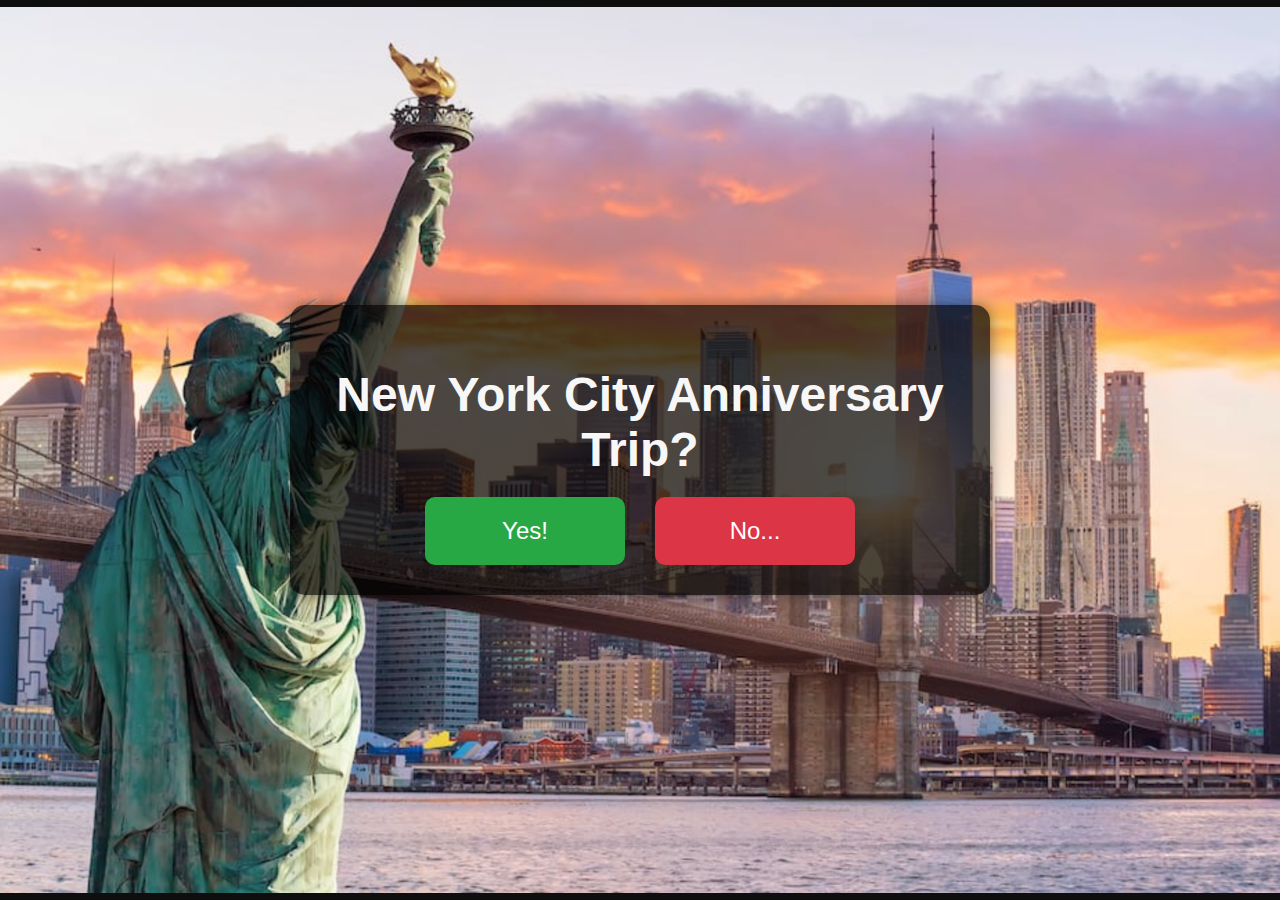
<file: index.html>
<!DOCTYPE html>
<html lang="en">
<head>
    <meta charset="UTF-8">
    <meta name="viewport" content="width=device-width, initial-scale=1.0">
    <title>Anniversary Vacation - NYC</title>
    <link rel="stylesheet" href="styles.css" type="text/css">
</head>
<body>
    <main class="container">
        <h1>New York City Anniversary Trip?</h1>
        <div class="buttons">
            <button id="yesButton" class="yes-btn">Yes!</button>
            <button id="noButton" class="no-btn">No...</button>
        </div>
    </main>

    <!-- Modal for No button confirmation -->
    <div id="modal" class="modal">
        <div class="modal-content">
            <p>Oh no! NYC is waiting for us... Are you sure?</p>
            <button id="confirmButton" class="confirm-btn">Yes, I'm sure</button>
            <button id="cancelButton" class="cancel-btn">No, take me back</button>
        </div>
    </div>

    <script>
        document.getElementById("yesButton").onclick = function() {
            window.location.href = 'itinerary.html';
        };

        document.getElementById("noButton").onclick = function() {
            // Show the modal when "No" is clicked
            document.getElementById('modal').style.display = 'flex';
        };

        document.getElementById("confirmButton").onclick = function() {
            // If they confirm "Yes, I'm sure", close the modal and redirect to a different page
            document.getElementById('modal').style.display = 'none';
            window.location.href = 'goodbye.html'; // Change the URL to where you want to redirect
        };

        document.getElementById("cancelButton").onclick = function() {
            // Close the modal and do nothing
            document.getElementById('modal').style.display = 'none';
        };
    </script>
</body>
</html>
</file>
<file: styles.css>
/* General Styles */
body {
    font-family: 'Arial', sans-serif;
    background-image: url('Home_img.png'); /* Load background image from local images folder */
    background-size: cover;
    background-position: center;
    margin: 0;
    padding: 0;
    display: flex;
    justify-content: center;
    align-items: center;
    height: 100vh;
    color: white;
}

.container {
    text-align: center;
    background-color: rgba(0, 0, 0, 0.7); /* Semi-transparent black box */
    padding: 30px;
    border-radius: 15px;
    box-shadow: 0 0 15px rgba(0, 0, 0, 0.5);
    width: 90%;
    max-width: 600px; /* Maximum width of the container */
}

/* Responsive Text Size */
h1 {
    font-size: 2rem;
    margin-bottom: 20px;
    color: #f7f7f7;
}

/* Button Styles */
.buttons {
    display: flex;
    justify-content: center;
    gap: 20px;
}

button {
    padding: 15px 30px;
    font-size: 18px;
    border: none;
    cursor: pointer;
    border-radius: 10px;
    font-family: 'Arial', sans-serif;
    flex: 1; /* Allow buttons to grow */
    max-width: 150px;
    transition: background-color 0.3s ease;
}

.yes-btn {
    background-color: #28a745; /* NYC park green */
    color: white;
}

.no-btn {
    background-color: #dc3545; /* NYC bold red */
    color: white;
}

button:hover {
    opacity: 0.9;
    background-color: #dc3545;
}

/* Itinerary List */
ul {
    list-style-type: none;
    padding: 0;
    color: #f7f7f7;
}

li {
    margin: 10px 0;
    display: flex;
    align-items: center;
    justify-content: space-between;
    flex-wrap: wrap; /* Adjust content on smaller screens */
    font-size: 1.4rem;
}

img {
    margin-left: 20px;
    max-width: 100px;
}

form {
    margin-top: 20px;
    display: flex;
    flex-direction: column;
    align-items: center;
}

form input[type="text"],
form input[type="number"] { /* Changed to number for Day input */
    padding: 10px;
    margin-bottom: 10px;
    width: 100%;
    max-width: 600px;
    border-radius: 5px;
    border: none;
    font-size: 1rem;
}

form button {
    padding: 10px 20px;
    border-radius: 5px;
    background-color: #24e60b;
    color: rgb(12, 11, 11);
    border: none;
    cursor: pointer;
    width: 100%;
    max-width: 200px;
    font-size: 1rem;
}

form button:hover {
    background-color: #30b300;
}

/* Itinerary Container */
#itineraryContainer {
    max-height: 400px; /* Maximum height for the itinerary list */
    overflow-y: auto; /* Enable vertical scrolling */
    margin-top: 20px; /* Space above itinerary */
    border-top: 1px solid #ccc; /* Top border for separation */
    padding-top: 10px; /* Padding above entries */
}

/* Media Queries for Responsive Design */
@media (min-width: 768px) {
    .container {
        max-width: 80%;
    }

    h1 {
        font-size: 2.5rem;
    }

    .buttons button {
        max-width: 200px;
        font-size: 20px;
    }
}

@media (min-width: 1024px) {
    .container {
        max-width: 50%;
    }

    h1 {
        font-size: 3rem;
    }

    .buttons {
        gap: 30px;
    }

    .buttons button {
        padding: 20px 40px;
        font-size: 24px;
    }

    form {
        flex-direction: row;
        justify-content: space-between;
    }

    form input[type="text"],
    form input[type="number"] {
        margin-right: 10px;
        margin-bottom: 0;
    }

    form button {
        width: auto;
        flex-shrink: 0;
    }
}

/* Modal Styles */
.modal {
    display: none; 
    position: fixed; 
    left: 0;
    top: 0;
    width: 100%;
    height: 100%;
    background-color: rgba(0, 0, 0, 0.5); /* Black background with transparency */
    justify-content: center;
    align-items: center;
}

.modal-content {
    background-color: rgba(0, 0, 0, 1);
    padding: 20px;
    border: 1px solid #888;
    width: 300px;
    text-align: center;
    border-radius: 10px;
}

.modal-content button {
    margin: 10px;
    padding: 10px 20px;
    cursor: pointer;
}

/* Modal button styles */
.confirm-btn, .cancel-btn {
    background-color: #007BFF;
    color: white;
    border: none;
    border-radius: 5px;
}

.cancel-btn {
    background-color: #dc3545; /* Red for cancel */
}
</file>
